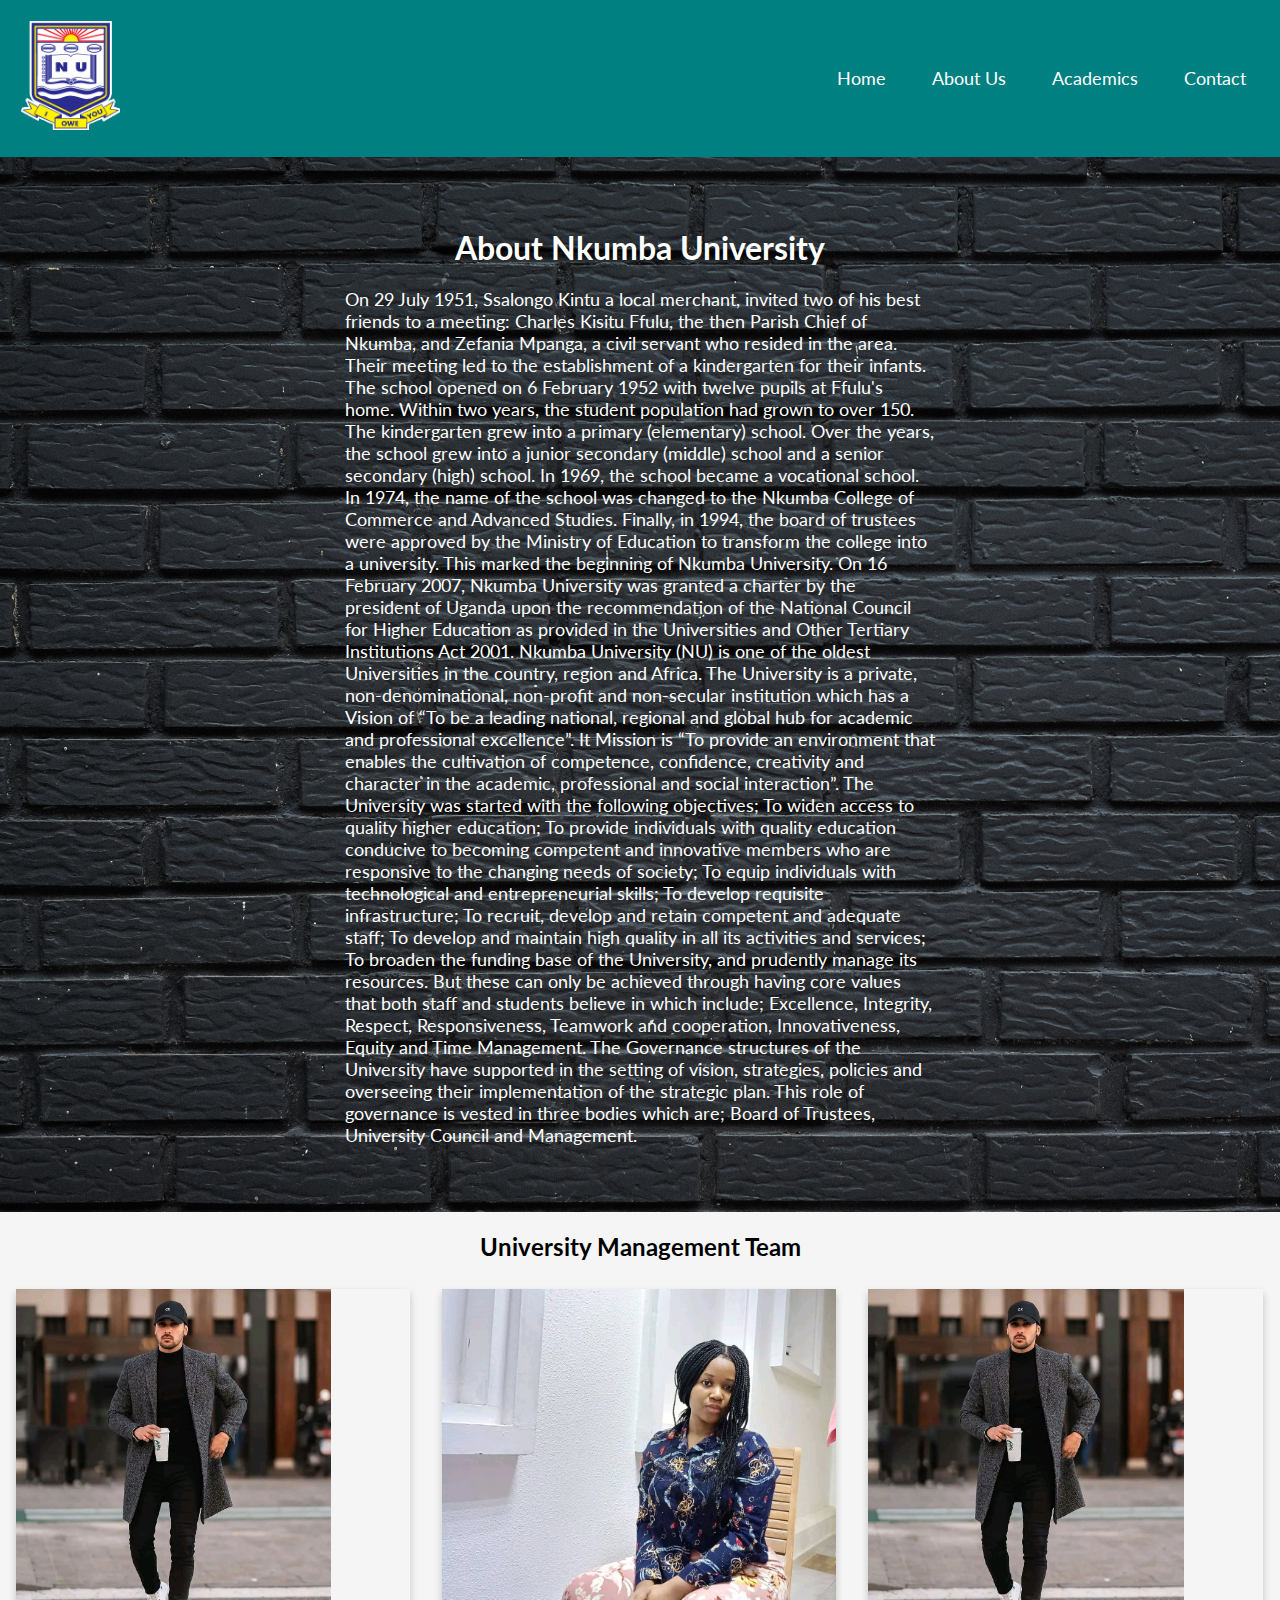
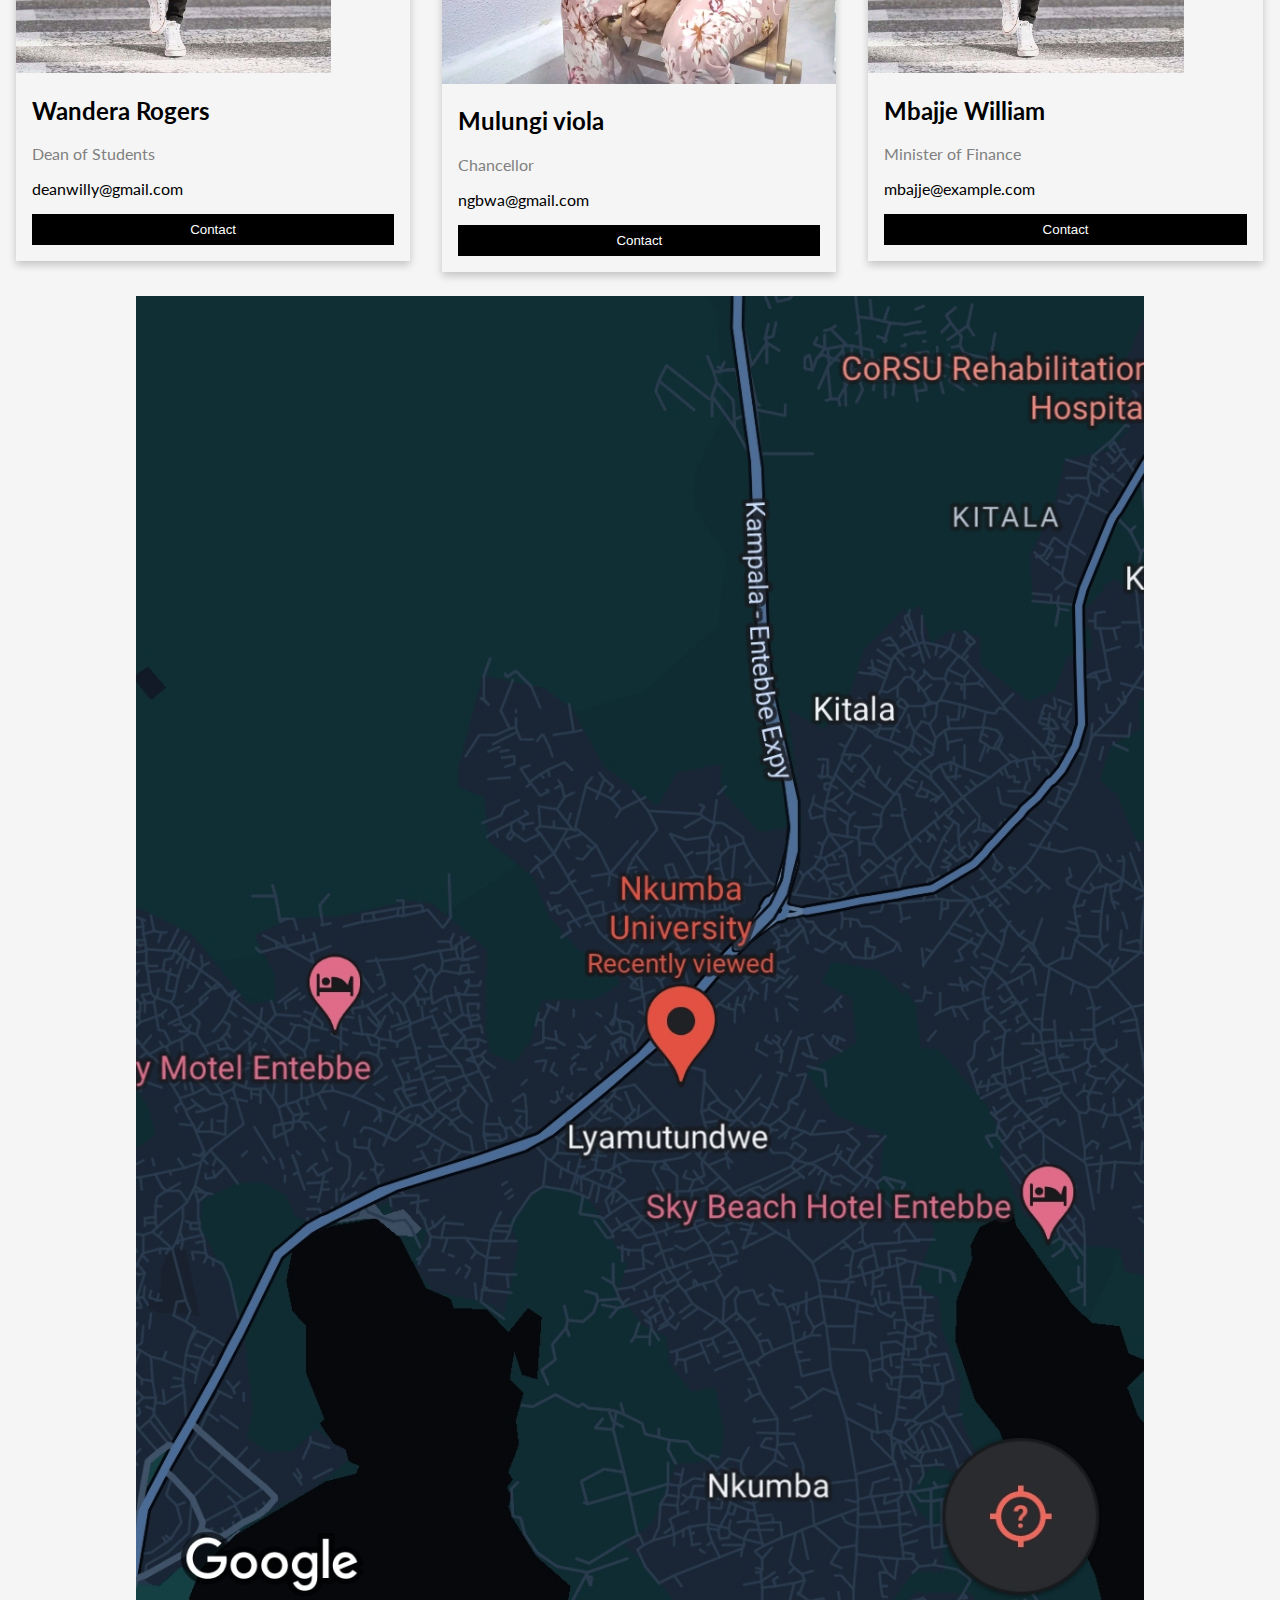
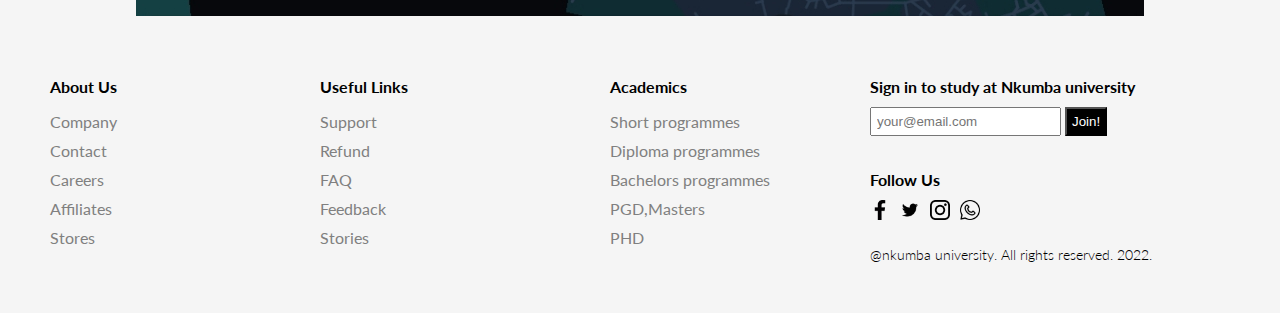
<file: about.html>
<!DOCTYPE html>
<html>
  <head>
    <meta charset="utf-8" />
    <meta name="viewport" content="width=device-width, initial-scale=1" />
    <link rel="shortcut icon" href="img/nkumba-logo.png" type="image/x-icon" />
    <link
      href="https://fonts.googleapis.com/css2?family=Lato:ital,wght@0,100;0,300;0,400;0,700;0,900;1,100;1,300;1,400;1,700;1,900&display=swap"
      rel="stylesheet"
    />
    <link rel="stylesheet" href="nav.css" />
    <link rel="stylesheet" href="css/about.css" />
    <link rel="stylesheet" href="index.css" />
    <title>Nkumba university</title>
  </head>
  <body>
    <!-- nav -->
    <nav class="navbar">
      <div class="logo">
        <img src="./img/nkumba-logo.png" alt="logo" width="100" />
      </div>
      <ul class="nav-links">
        <input type="checkbox" id="checkbox_toggle" />
        <label for="checkbox_toggle" class="hamburger">&#9776;</label>

        <div class="menu">
          <li><a href="index.html">Home</a></li>
          <li><a href="about.html">About Us</a></li>
          <li class="services">
            <a>Academics</a>
            <ul class="dropdown">
              <li><a href="academicunits.html">Academics units</a></li>
            </ul>
          </li>
          <li><a href="contact.html">Contact</a></li>
        </div>
      </ul>
    </nav>

    <div class="about-section">
      <h1>About Nkumba University</h1>
      <p>
        On 29 July 1951, Ssalongo Kintu a local merchant, invited two of his
        best friends to a meeting: Charles Kisitu Ffulu, the then Parish Chief
        of Nkumba, and Zefania Mpanga, a civil servant who resided in the area.
        Their meeting led to the establishment of a kindergarten for their
        infants. The school opened on 6 February 1952 with twelve pupils at
        Ffulu's home. Within two years, the student population had grown to over
        150. The kindergarten grew into a primary (elementary) school. Over the
        years, the school grew into a junior secondary (middle) school and a
        senior secondary (high) school. In 1969, the school became a vocational
        school. In 1974, the name of the school was changed to the Nkumba
        College of Commerce and Advanced Studies. Finally, in 1994, the board of
        trustees were approved by the Ministry of Education to transform the
        college into a university. This marked the beginning of Nkumba
        University. On 16 February 2007, Nkumba University was granted a charter
        by the president of Uganda upon the recommendation of the National
        Council for Higher Education as provided in the Universities and Other
        Tertiary Institutions Act 2001. Nkumba University (NU) is one of the
        oldest Universities in the country, region and Africa. The University is
        a private, non-denominational, non-profit and non-secular institution
        which has a Vision of “To be a leading national, regional and global hub
        for academic and professional excellence”. It Mission is “To provide an
        environment that enables the cultivation of competence, confidence,
        creativity and character in the academic, professional and social
        interaction”. The University was started with the following objectives;
        To widen access to quality higher education; To provide individuals with
        quality education conducive to becoming competent and innovative members
        who are responsive to the changing needs of society; To equip
        individuals with technological and entrepreneurial skills; To develop
        requisite infrastructure; To recruit, develop and retain competent and
        adequate staff; To develop and maintain high quality in all its
        activities and services; To broaden the funding base of the University,
        and prudently manage its resources. But these can only be achieved
        through having core values that both staff and students believe in which
        include; Excellence, Integrity, Respect, Responsiveness, Teamwork and
        cooperation, Innovativeness, Equity and Time Management. The Governance
        structures of the University have supported in the setting of vision,
        strategies, policies and overseeing their implementation of the
        strategic plan. This role of governance is vested in three bodies which
        are; Board of Trustees, University Council and Management.
      </p>
    </div>

    <h2 style="text-align: center">University Management Team</h2>
    <div class="row">
      <div class="column">
        <div class="card">
          <img
            src="./img/featured/1635955819847.jpg"
            alt="Jane"
            style="width: 80%"
          />
          <div class="container">
            <h2>Wandera Rogers</h2>
            <p class="title">Dean of Students</p>
            <p>deanwilly@gmail.com</p>
            <p><button class="button">Contact</button></p>
          </div>
        </div>
      </div>

      <div class="column">
        <div class="card">
          <img
            src="./img/featured/1658045391309.jpg"
            alt="Mike"
            style="width: 100%"
          />
          <div class="container">
            <h2>Mulungi viola</h2>
            <p class="title">Chancellor</p>
            <p>ngbwa@gmail.com</p>
            <p><button class="button">Contact</button></p>
          </div>
        </div>
      </div>

      <div class="column">
        <div class="card">
          <img
            src="./img/featured/1635955819847.jpg"
            alt="John"
            style="width: 80%"
          />
          <div class="container">
            <h2>Mbajje William</h2>
            <p class="title">Minister of Finance</p>
            <p>mbajje@example.com</p>
            <p><button class="button">Contact</button></p>
          </div>
        </div>
      </div>
    </div>

    <div class="map">
      <img src="./img/google map.jpg" alt="" />
    </div>

    <footer>
      <div class="footerLeft">
        <div class="footerMenu">
          <h1 class="fMenuTitle">About Us</h1>
          <ul class="fList">
            <li class="fListItem">Company</li>
            <li class="fListItem">Contact</li>
            <li class="fListItem">Careers</li>
            <li class="fListItem">Affiliates</li>
            <li class="fListItem">Stores</li>
          </ul>
        </div>
        <div class="footerMenu">
          <h1 class="fMenuTitle">Useful Links</h1>
          <ul class="fList">
            <li class="fListItem">Support</li>
            <li class="fListItem">Refund</li>
            <li class="fListItem">FAQ</li>
            <li class="fListItem">Feedback</li>
            <li class="fListItem">Stories</li>
          </ul>
        </div>
        <div class="footerMenu">
          <h1 class="fMenuTitle">Academics</h1>
          <ul class="fList">
            <li class="fListItem">Short programmes</li>
            <li class="fListItem">Diploma programmes</li>
            <li class="fListItem">Bachelors programmes</li>
            <li class="fListItem">PGD,Masters</li>
            <li class="fListItem">PHD</li>
          </ul>
        </div>
      </div>
      <div class="footerRight">
        <div class="footerRightMenu">
          <h1 class="fMenuTitle">Sign in to study at Nkumba university</h1>
          <div class="fMail">
            <input type="text" placeholder="your@email.com" class="fInput" />
            <button class="fButton">Join!</button>
          </div>
        </div>
        <div class="footerRightMenu">
          <h1 class="fMenuTitle">Follow Us</h1>
          <div class="fIcons">
            <img src="img/facebook.png" alt="" class="fIcon" />
            <img src="img/twitter.png" alt="" class="fIcon" />
            <img src="img/instagram.png" alt="" class="fIcon" />
            <img src="img/whatsapp.png" alt="" class="fIcon" />
          </div>
        </div>
        <div class="footerRightMenu">
          <span class="copyright"
            >@nkumba university. All rights reserved. 2022.</span
          >
        </div>
      </div>
    </footer>
  </body>
</html>
</file>
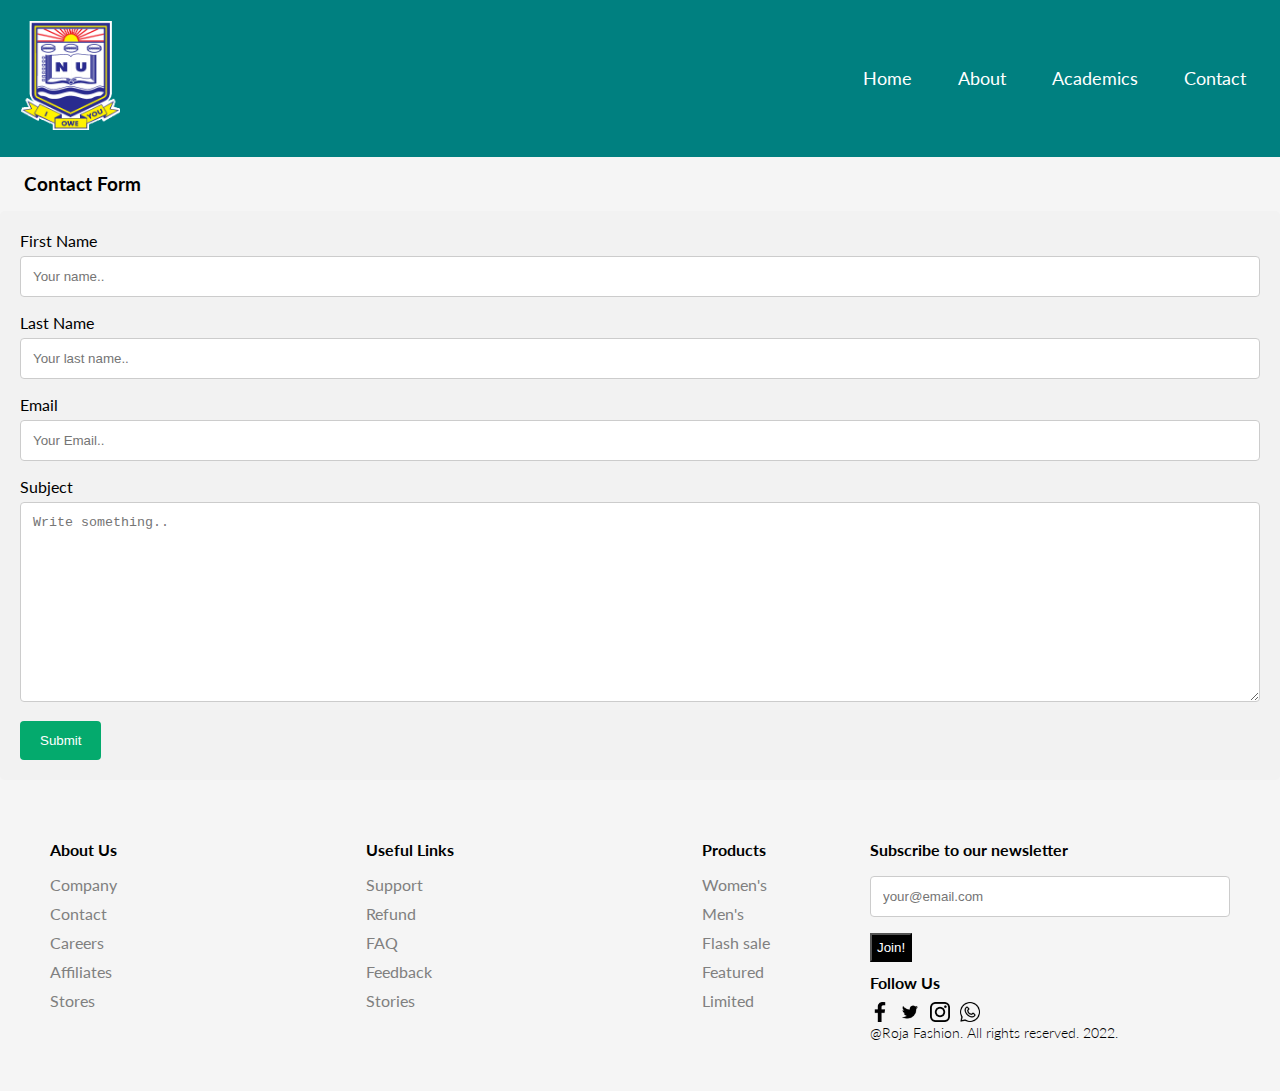
<file: contact.html>
<!DOCTYPE html>
<html>
  <head>
    <meta charset="utf-8" />
    <meta name="viewport" content="width=device-width, initial-scale=1" />
    <link rel="shortcut icon" href="img/nkumba-logo.png" type="image/x-icon" />
    <link
      href="https://fonts.googleapis.com/css2?family=Lato:ital,wght@0,100;0,300;0,400;0,700;0,900;1,100;1,300;1,400;1,700;1,900&display=swap"
      rel="stylesheet"
    />
    <link rel="stylesheet" href="nav.css" />
    <link rel="stylesheet" href="css/contact.css" />
    <link rel="stylesheet" href="index.css" />
    <title>NKUMBA UNIVERSITY WEBSITE</title>
  </head>
  <body>
    <!-- nav -->
    <nav class="navbar">
      <div class="logo">
        <img src="./img/nkumba-logo.png" alt="logo" width="100" />
      </div>
      <ul class="nav-links">
        <input type="checkbox" id="checkbox_toggle" />
        <label for="checkbox_toggle" class="hamburger">&#9776;</label>

        <div class="menu">
          <li><a href="index.html">Home</a></li>
          <li><a href="about.html">About</a></li>
          <li class="services">
            <a>Academics</a>
            <ul class="dropdown">
              <li><a href="academicunits.html">Academics Units</a></li>
            </ul>
          </li>
          <li><a href="contact.html">Contact</a></li>
        </div>
      </ul>
    </nav>

    <h3>Contact Form</h3>

    <div class="container-contact">
      <form action="/action_page.php">
        <label for="fname">First Name</label>
        <input
          type="text"
          id="fname"
          name="firstname"
          placeholder="Your name.."
        />

        <label for="lname">Last Name</label>
        <input
          type="text"
          id="lname"
          name="lastname"
          placeholder="Your last name.."
        />

         <label for="lname">Email</label>
        <input
          type="text"
          id="lname"
          name="Email"
          placeholder="Your Email.."

        <label for="subject">Subject</label>
        <textarea
          id="subject"
          name="subject"
          placeholder="Write something.."
          style="height: 200px"
        ></textarea>

        <input type="submit" value="Submit" />
      </form>
    </div>

    <footer>
      <div class="footerLeft">
        <div class="footerMenu">
          <h1 class="fMenuTitle">About Us</h1>
          <ul class="fList">
            <li class="fListItem">Company</li>
            <li class="fListItem">Contact</li>
            <li class="fListItem">Careers</li>
            <li class="fListItem">Affiliates</li>
            <li class="fListItem">Stores</li>
          </ul>
        </div>
        <div class="footerMenu">
          <h1 class="fMenuTitle">Useful Links</h1>
          <ul class="fList">
            <li class="fListItem">Support</li>
            <li class="fListItem">Refund</li>
            <li class="fListItem">FAQ</li>
            <li class="fListItem">Feedback</li>
            <li class="fListItem">Stories</li>
          </ul>
        </div>
        <div class="footerMenu">
          <h1 class="fMenuTitle">Products</h1>
          <ul class="fList">
            <li class="fListItem">Women's</li>
            <li class="fListItem">Men's</li>
            <li class="fListItem">Flash sale</li>
            <li class="fListItem">Featured</li>
            <li class="fListItem">Limited</li>
          </ul>
        </div>
      </div>
      <div class="footerRight">
        <div class="footerRightMenu">
          <h1 class="fMenuTitle">Subscribe to our newsletter</h1>
          <div class="fMail">
            <input type="text" placeholder="your@email.com" class="fInput" />
            <button class="fButton">Join!</button>
          </div>
        </div>
        <div class="footerRightMenu">
          <h1 class="fMenuTitle">Follow Us</h1>
          <div class="fIcons">
            <img src="img/facebook.png" alt="" class="fIcon" />
            <img src="img/twitter.png" alt="" class="fIcon" />
            <img src="img/instagram.png" alt="" class="fIcon" />
            <img src="img/whatsapp.png" alt="" class="fIcon" />
          </div>
        </div>
        <div class="footerRightMenu">
          <span class="copyright"
            >@Roja Fashion. All rights reserved. 2022.</span
          >
        </div>
      </div>
    </footer>
  </body>
</html>
</file>
<file: nav.css>
html {
    scroll-behavior: smooth;
}

 body {
    font-family: 'Lato', sans-serif;
    margin: 0;
    padding: 0;
    background-color: #f5f5f5 !important;
}

a {
    text-decoration: none;
}
li {
    list-style: none;
}

.navbar {
    position: relative;
    display: flex;
    align-items: center;
    justify-content: space-between;
    padding: 20px;
    background-color: teal;
    color: #fff;
}
.nav-links a {
    color: #fff;
}
/* LOGO */
.logo {
    font-size: 32px;
}
/* NAVBAR MENU */
.menu {
    display: flex;
    gap: 1em;
    font-size: 18px;
}
.menu li:hover {
    background-color: #4c9e9e;
    border-radius: 5px;
    transition: 0.3s ease;
}
.menu li {
    padding: 5px 14px;
}
/* DROPDOWN MENU */
.services {
    position: relative; 
}
.dropdown {
    background-color: rgb(1, 139, 139);
    padding: 1em 0;
    position: absolute; /*WITH RESPECT TO PARENT*/
    display: none;
    border-radius: 8px;
    top: 35px;
    z-index: 2;
}
.dropdown li + li {
    margin-top: 10px;
}
.dropdown li {
    padding: 0.5em 1em;
    width: 8em;
    text-align: center;
}
.dropdown li:hover {
    background-color: #4c9e9e;
}
.services:hover .dropdown {
    display: block;
}

/*RESPONSIVE NAVBAR MENU STARTS*/
/* CHECKBOX HACK */
input[type=checkbox]{
    display: none;
   } 
   /*HAMBURGER MENU*/
   .hamburger {
    display: none;
    font-size: 24px;
    user-select: none;
   }
   /* APPLYING MEDIA QUERIES */
   @media (max-width: 768px) {
    .navbar {
        z-index: 100;
    }
   .menu { 
    display:none;
    position: absolute;
    background-color:teal;
    right: 0;
    left: 0;
    text-align: center;
    padding: 16px 0;
   }
   .menu li:hover {
    display: inline-block;
    background-color:#4c9e9e;
    transition: 0.3s ease;
   }
   .menu li + li {
    margin-top: 12px;
   }
   input[type=checkbox]:checked ~ .menu{
    display: block;
   }
   .hamburger {
    display: block;
   }
   .dropdown {
    left: 50%;
    top: 30px;
    transform: translateX(35%);
   }
   .dropdown li:hover {
    background-color: #4c9e9e;
   }
   }
</file>
<file: css/about.css>
html {
    box-sizing: border-box;
    scroll-behavior: smooth;
}

*, *:before, *:after {
    box-sizing: inherit;
}

body {
    font-family: 'Lato', sans-serif;
    margin: 0;
    padding: 0;
    background-color: #f5f5f5 !important;
}

.column {
    float: left;
    width: 33.3%;
    margin-bottom: 16px;
    padding: 0 8px;
}

.card {
    box-shadow: 0 4px 8px 0 rgba(0, 0, 0, 0.2);
    margin: 8px;
}

.about-section {
    padding: 50px;
    text-align: center;
    background-color: #474e5d;
    color: white;
}

.about-section p {
    width: 50%;
    margin: 1rem auto;
    text-align: left;
    font-size: 18px;
}

.container {
    padding: 0 16px;
    }

.container::after, .row::after {
    content: "";
    clear: both;
    display: table;
    }

.title {
    color: grey;
    }

.button {
    border: none;
    outline: 0;
    display: inline-block;
    padding: 8px;
    color: white;
    background-color: #000;
    text-align: center;
    cursor: pointer;
    width: 100%;
}

.button:hover {
    background-color: #555;
}

@media screen and (max-width: 650px) {
    .column {
        width: 100%;
        display: block;
    }
}
</file>
<file: index.css>
html {
  scroll-behavior: smooth;
}

body {
  font-family: "Lato", sans-serif;
  margin: 0;
  padding: 0;
  background-color: #f5f5f5 !important;
}

.slider {
  background: url("img/nkumba-logo.png");
  background-size: cover;
  background-repeat: no-repeat;
  overflow: hidden;
}

.sliderWrapper {
  display: flex;
  width: 100vw;
  height: auto;
  transition: all 1s ease-in-out;
}
.map img {
  max-width: 100%;
  height: auto;
  display: block;
  margin: 0 auto;
}
.sliderItem {
  width: 100vw;
  display: flex;
  align-items: center;
  justify-content: center;
  position: relative;
}

.sliderImg {
  z-index: 3;
}

.sliderBg {
  width: 650px;
  height: 650px;
  border-radius: 50%;
  position: absolute;
}
.sliderTitle {
  position: absolute;
  color: white;
  top: 10%;
  right: 5%;
  font-weight: 900;
  text-align: center;
  font-size: 50px;
  z-index: 1;
}

.sliderPrice {
  position: absolute;
  color: white;
  top: 10%;
  left: 10%;
  font-weight: 300;
  text-align: center;
  font-size: 35px;
  border: 1px solid grey;
  z-index: 1;
}
.sliderItem:nth-child(1) .sliderBg {
  background-color: #369e62;
}

.sliderItem:nth-child(1) .sliderPrice {
  color: #369e62;
}

.featured-products-wrapper {
  display: flex;
  flex-direction: row;
  align-items: center;
  justify-content: center;
  flex-wrap: wrap;
  gap: 10px;
}
.testimonial {
  padding-top: 50px;
}
.testimonial .small-container .row .col-3 {
  text-align: center;
  padding: 40px 20px;
  box-shadow: 0 0 20px 0px rgba(0, 0, 0, 0.1);
  cursor: pointer;
  transition: transform 0.5s;
}
.testimonial .small-container .row .col-3 img {
  width: 70px;
  margin-top: 20px;
  border-radius: 50%;
}
.testimonial .small-container .row .col-3 img:hover {
  transform: translateX(-10px);
}
.testimonial .small-container .row .col-3:hover {
  transform: translateY(-10px);
}
.small-container {
  max-width: 1080px;
  margin: auto;
  padding-left: 25px;
  padding-right: 25px;
}

.single-feature-product {
  width: 320px;
  border: 1px solid #369e62;
  height: 400px;
  justify-content: center;
  text-align: center;
  background-color: white;
  position: relative;
  box-shadow: 5px 5px 5px lightblue;
  border-radius: 10px;
}

.single-feature-product .productDiscount {
  color: blue;
  position: absolute;
  top: 0;
  right: 4%;
}

.single-feature-product .productDesc {
  color: #000;
  text-align: left;
  width: 80%;
  margin: 0 auto;
}

.single-feature-product .productPrice {
  color: chocolate;
  position: absolute;
  bottom: 10%;
  left: 10px;
}

.single-feature-product button {
  position: absolute;
  bottom: 11%;
  right: 10px;
  border: none;
  color: white;
  background-color: #369e62;
  padding: 5px;
  border-radius: 5px;
}

.single-feature-product button:hover {
  color: black;
  background-color: wheat;
}

.single-feature-product h3 {
  font-size: 18px;
  color: gray;
}

.about-section {
  background: url("img/nordwood-themes-9a58YsGiTPk-unsplash.jpg");
  background-size: cover;
  background-repeat: no-repeat;
  overflow: hidden;
}

.feature-wrapper {
  text-align: center;
}

.feature-wrapper h2 {
  color: orange;
  font-size: 35px;
  text-transform: capitalize;
  font-weight: 600;
  text-shadow: 2px 2px 4px #000000;
}

.feature-wrapper p {
  font-size: 25px;
  font-weight: 400;
  color: white;
  text-shadow: 2px 2px 4px #000000;
}
.men-header {
  text-align: center;
}
.men-header h2 {
  color: orange;
  font-size: 35px;
  text-transform: capitalize;
  font-weight: 600;
  text-shadow: 2px 2px 4px #000000;
}

.men-feature-product img {
  width: 200px;
  margin: 1rem 0;
}

.viewMore {
  position: absolute;
  margin: 2rem auto;
  top: 15%;
  right: 5%;
  color: blue;
  cursor: pointer;
}
.men-products {
  position: relative;
}
.men-header p {
  font-size: 25px;
  font-weight: 400;
  color: white;
  width: 80%;
  margin: 1rem auto 2.5rem auto;
  text-shadow: 2px 2px 4px #000000;
}

.hide-desc {
  display: none;
}
#desc-men {
  position: absolute;
  justify-content: center;
  top: 40%;
  left: 10%;
  background-color: #000;
  color: white;
  padding: 10px 5px;
  opacity: 80%;
}

footer {
  display: flex;
}

.footerLeft {
  flex: 2;
  display: flex;
  justify-content: space-between;
  padding: 50px;
}

.fMenuTitle {
  font-size: 16px;
}

.fList {
  padding: 0;
  list-style: none;
}

.fListItem {
  margin-bottom: 10px;
  color: gray;
  cursor: pointer;
}

.footerRight {
  flex: 1;
  padding: 50px;
  display: flex;
  flex-direction: column;
  justify-content: space-between;
}

.fInput {
  padding: 5px;
}

.fButton {
  padding: 5px;
  background-color: black;
  color: white;
}

.fIcons {
  display: flex;
}

.fIcon {
  width: 20px;
  height: 20px;
  margin-right: 10px;
}

.copyright {
  font-weight: 300;
  font-size: 14px;
}

.features {
  display: flex;
  align-items: center;
  justify-content: space-between;
  padding: 30px;
}

.feature {
  display: flex;
  flex-direction: column;
  align-items: center;
  text-align: center;
  border-radius: 10px;
  background-color: white;
}
.feature:hover {
  box-shadow: 5px 5px 5px lightblue;
}

.featureIcon {
  width: 50px;
  height: 50px;
}

.featureTitle {
  font-size: 20px;
  font-weight: 600;
  margin: 20px;
}

.featureDesc {
  color: gray;
  width: 50%;
  height: 100px;
}

@media screen and (max-width: 768px) {
  .slider {
    clip-path: none;
  }

  .sliderImg {
    width: 90%;
  }

  .sliderBg {
    width: 90%;
    height: 90%;
  }

  .sliderTitle {
    display: none;
  }

  .sliderPrice {
    top: 0;
    left: 0;
    font-size: medium;
    background-color: lightgrey;
  }

  .viewMore {
    top: 13%;
    right: 3%;
  }

  .buyButton {
    right: 0;
    top: 0;
  }

  .features {
    flex-direction: column;
  }

  footer {
    flex-direction: column;
    align-items: center;
  }

  .footerLeft {
    padding: 20px;
    width: 90%;
  }

  .footerRight {
    padding: 20px;
    width: 90%;
    align-items: center;
    background-color: whitesmoke;
  }
}
</file>
<file: css/contact.css>
html {
    scroll-behavior: smooth;
    box-sizing: border-box;
}

 body {
    font-family: 'Lato', sans-serif;
    margin: 0;
    padding: 0;
    background-color: #f5f5f5 !important;
}

h3 {
    margin: 1rem 1.5rem;
}

input[type=text], select, textarea {
    width: 100%;
    padding: 12px;
    border: 1px solid #ccc;
    border-radius: 4px;
    box-sizing: border-box;
    margin-top: 6px;
    margin-bottom: 16px;
    resize: vertical;
  }
  
  input[type=submit] {
    background-color: #04AA6D;
    color: white;
    padding: 12px 20px;
    border: none;
    border-radius: 4px;
    cursor: pointer;
  }
  
  input[type=submit]:hover {
    background-color: #45a049;
  }
  
  .container-contact {
    border-radius: 5px;
    background-color: #f2f2f2;
    padding: 20px;
  }
</file>
